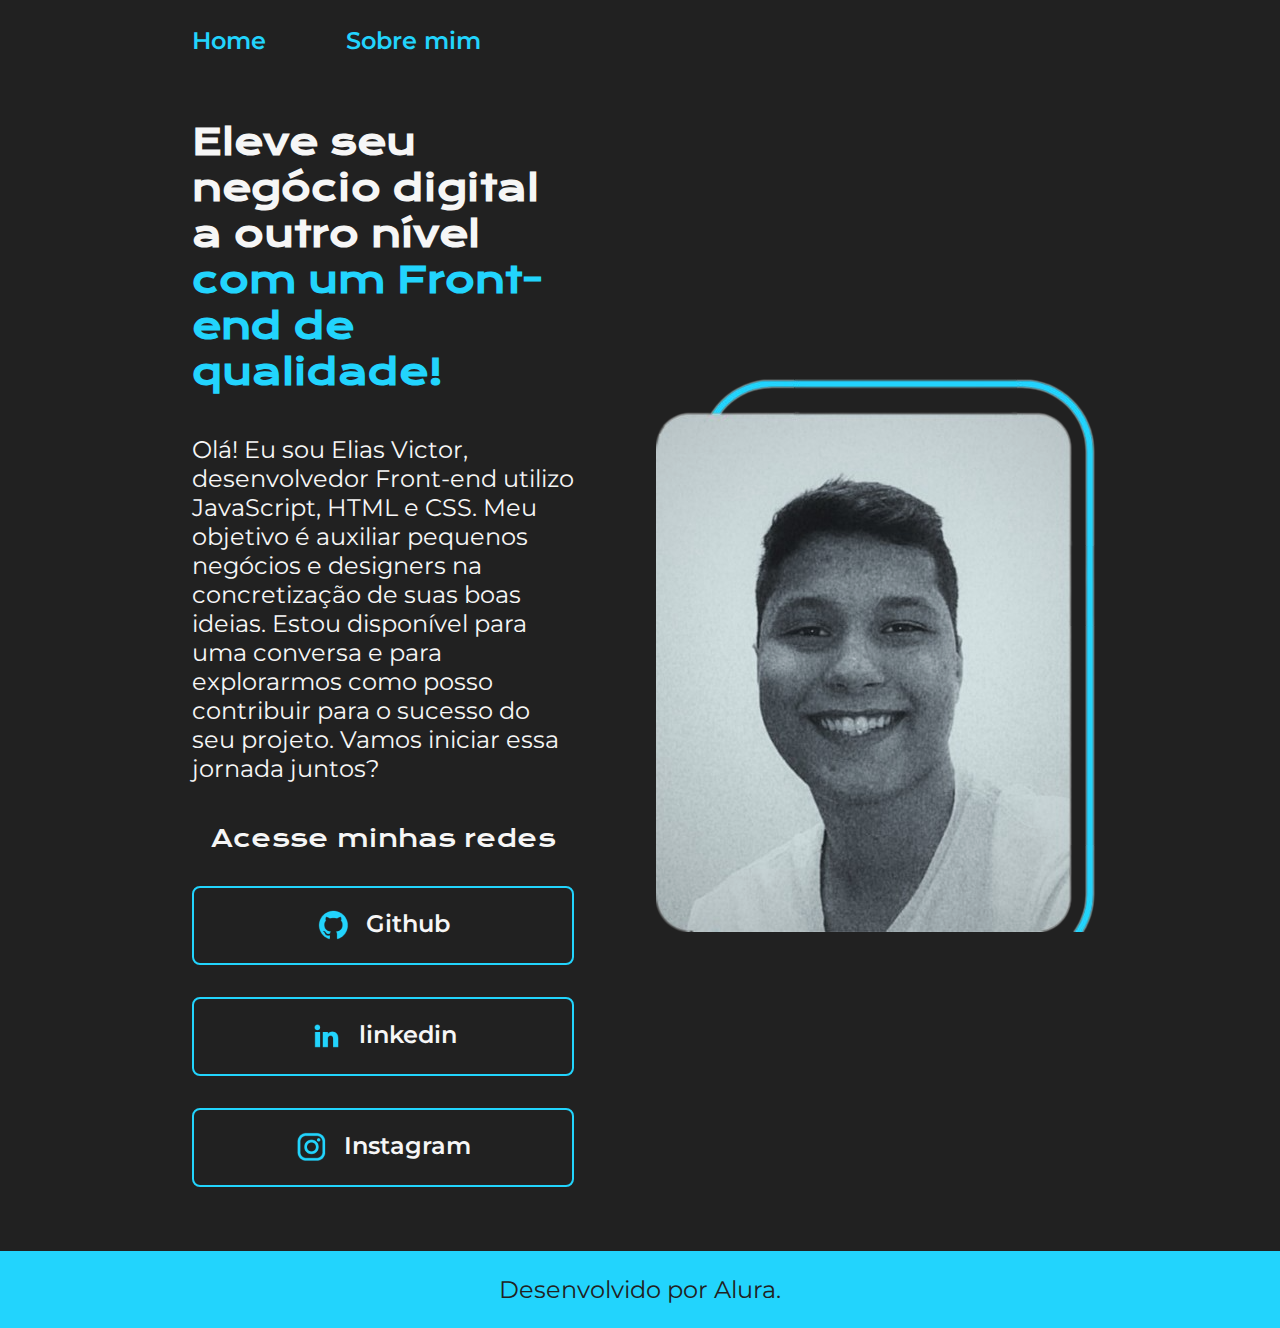
<file: index.html>
<!DOCTYPE html>
<html lang="pt-br">

<head>
    <meta charset="UTF-8">
    <meta http-equiv="X-UA-Compatible" content="IE=edge">
    <meta name="viewport" content="width=device-width, initial-scale=1.0">
    <title>Portifolio</title>
    <link rel="stylesheet" href="./styles/style.css">
</head>

<body>
    <header class="cabecalho">
        <nav class="cabecalho__menu">
            <a class="cabecalho__menu__link" href="index.html">Home</a>
            <a class="cabecalho__menu__link" href="about.html">Sobre mim</a>
        </nav>
    </header>
    <main class="apresentacao">
        <section class="apresentacao__conteudo">
            <h1 class="apresentacao__conteudo__titulo">Eleve seu negócio digital a outro nível <strong 
            class="titulo-destaque">com um Front-end de qualidade!
            </strong></h1>
            <p class="apresentacao__conteudo__texto">Olá! Eu sou Elias Victor, desenvolvedor Front-end utilizo JavaScript, HTML e CSS. 
                Meu objetivo é auxiliar pequenos negócios e designers na concretização de suas boas ideias. Estou disponível para uma conversa e 
                para explorarmos como posso contribuir para o sucesso do seu projeto. Vamos iniciar essa jornada 
                juntos?</p>
            <div class="apresentacao__links">
                <h2 class="apresentacao__links__subtitulo">Acesse minhas redes</h2>
                <a class="apresentacao__links__link" href="https://github.com/TobyNull">
                    <img src="./assets/github.png">
                    Github
                </a>
                <a class="apresentacao__links__link" href="www.linkedin.com/in/elias-victor-00243521b">
                    <img src="./assets/linkedin.png">
                    linkedin
                </a>
                <a class="apresentacao__links__link" href="https://www.instagram.com/elias_victor__/">
                    <img src="./assets/instagram.png">
                    Instagram
                </a>
            </div>
        </section>
        <img src="./assets/Elias.png" alt="Foto da Joana Santos programando">
    </main>
    <footer class="rodape">
        <p>Desenvolvido por Alura.</p>
    </footer>
</body>

</html>
</file>
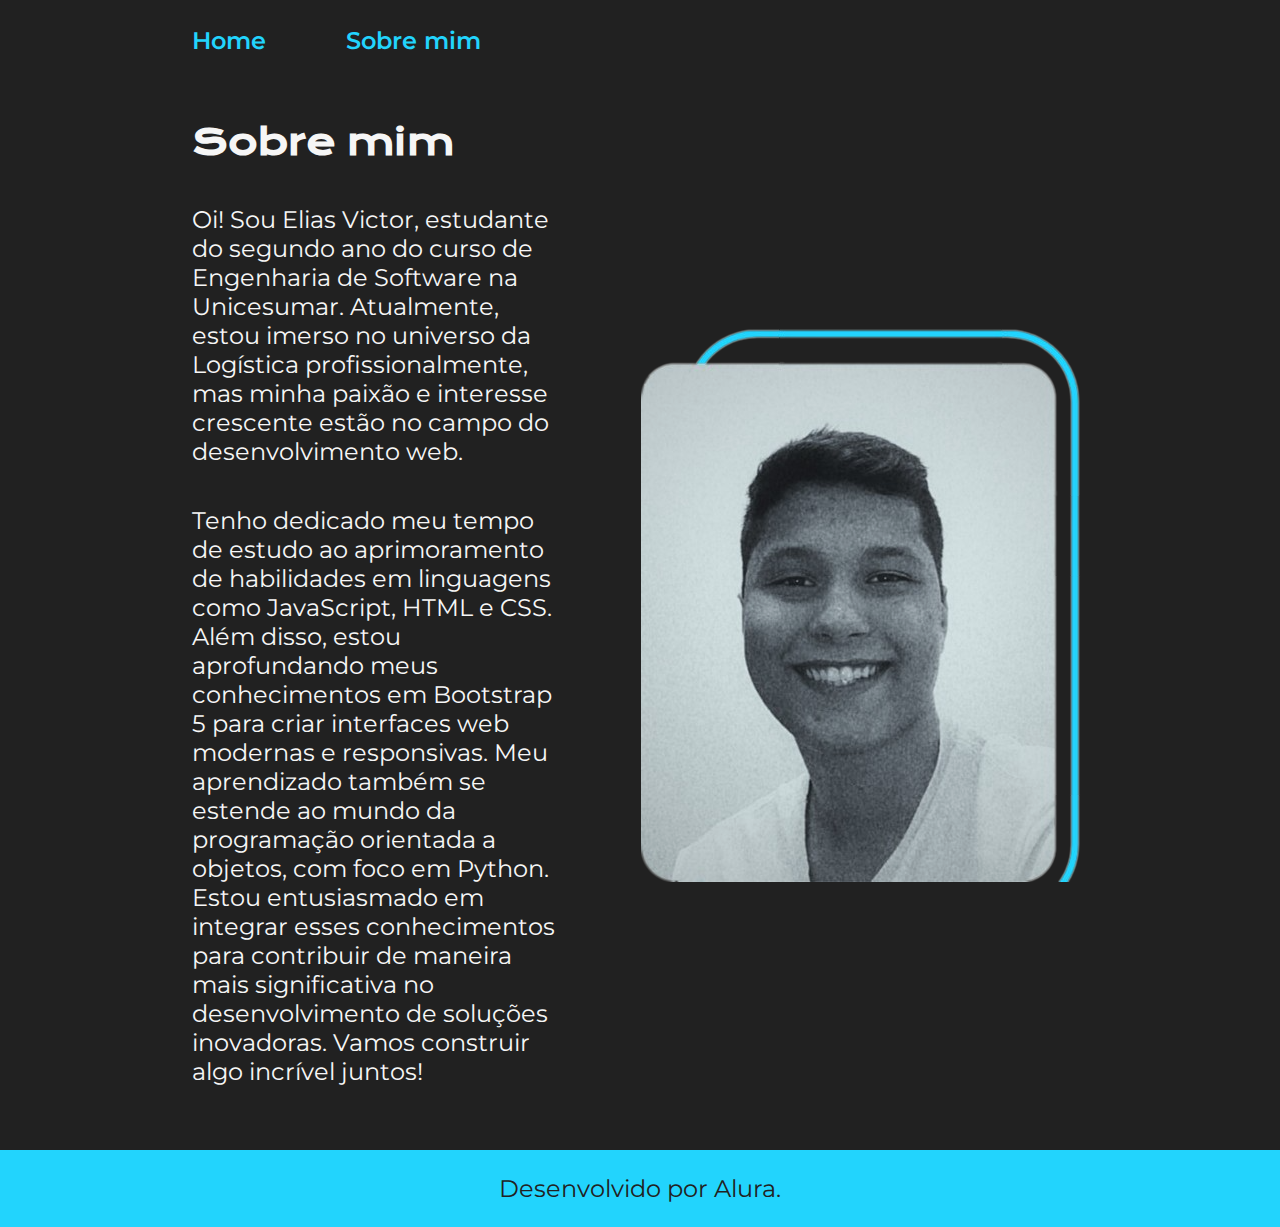
<file: about.html>
<!DOCTYPE html>
<html lang="pt-br">

<head>
    <meta charset="UTF-8">
    <meta http-equiv="X-UA-Compatible" content="IE=edge">
    <meta name="viewport" content="width=device-width, initial-scale=1.0">
    <title>Sobre mim</title>
    <link rel="stylesheet" href="./styles/style.css">
</head>

<body>
    <header class="cabecalho">
        <nav class="cabecalho__menu">
            <a class="cabecalho__menu__link" href="index.html">Home</a>
            <a class="cabecalho__menu__link" href="about.html">Sobre mim</a>
        </nav>
    </header>

    <main class="apresentacao">
        <section class="apresentacao__conteudo">
            <h1 class="apresentacao__conteudo__titulo">Sobre mim</h1>
            <p class="apresentacao__conteudo__texto">Oi! Sou Elias Victor, estudante do segundo ano do curso de 
                Engenharia de Software na Unicesumar. Atualmente, estou imerso no universo da Logística profissionalmente, mas minha paixão e interesse 
                crescente estão no campo do desenvolvimento web.
            </p>
            <p class="apresentacao__conteudo__texto">
                Tenho dedicado meu tempo de estudo ao aprimoramento de 
                habilidades em linguagens como JavaScript, HTML e CSS. Além disso, estou aprofundando meus 
                conhecimentos em Bootstrap 5 para criar interfaces web modernas e responsivas.

                Meu aprendizado também se estende ao mundo da programação orientada a objetos, com foco em Python. Estou entusiasmado em 
                integrar esses conhecimentos para contribuir de maneira mais significativa no desenvolvimento de soluções inovadoras. Vamos construir 
                algo incrível juntos!
            </p>
        </section>
        <img src="./assets/Elias.png" alt="Foto da Joana Santos programando">
    </main>

    <footer class="rodape">
        <p>Desenvolvido por Alura.</p>
    </footer>
</body>

</html>
</file>
<file: styles/style.css>
@import url('https://fonts.googleapis.com/css2?family=Krona+One&family=Montserrat:wght@400;600&display=swap');

:root {
    --cor-primaria: #212121;
    --cor-secundaria: #F6F6F6;
    --cor-terciaria: #22D4FD;
    --cor-hover: #272727;

    --fonte-primaria: 'Krona One', sans-serif;
    --fonte-secundaria: 'Montserrat', sans-serif;
}
*{
    margin: 0;
    padding: 0;
}

body{
    box-sizing: border-box;
    background-color: var(--cor-primaria);
    color: var(--cor-secundaria);
}
.cabecalho{
    padding: 2% 0% 0% 15%;
}
.cabecalho__menu{
    display: flex;
    gap: 80px;
}
.cabecalho__menu__link{
    font-family: var(--fonte-secundaria);
    font-size: 1.5rem;
    font-weight: 600;
    color: var(--cor-terciaria);
    text-decoration: none;
}
.apresentacao{
    padding: 5% 15%;
    display: flex;
    align-items: center;
    justify-content: space-between;
    gap: 82px;
}
.apresentacao__conteudo{
    width: 50%;
    display: flex;
    flex-direction: column;
    gap: 40px;
}

.apresentacao__conteudo__titulo{
    font-size: 2.25rem;
    font-family: var(--fonte-primaria);
}
.titulo-destaque{
    color: var(--cor-terciaria);
}
.apresentacao__conteudo__texto{
    font-size: 1.5rem;
    font-family: var(--fonte-secundaria);
}

.apresentacao__links{
    display: flex;
    flex-direction: column;
    justify-content: space-between;
    align-items: center;
    gap: 32px;
}
.apresentacao__links__subtitulo{
    font-family: var(--fonte-primaria);
    font-weight: 400;
    font-size: 1.5rem;
}
.apresentacao__links__link{
    display: flex;
    justify-content: center;
    gap: 16px;
    border: 2px solid var(--cor-terciaria);
    width: 378px;
    text-align: center;
    border-radius: 8px;
    font-size: 1.5rem;
    font-weight: 600;
    padding: 21.5px 0;
    text-decoration: none;
    color: var(--cor-secundaria);
    font-family: var(--fonte-secundaria);
}
.apresentacao__links__link:hover{
    background-color: var(--cor-hover);
}
.rodape{
    color: var(--cor-primaria);
    background-color: var(--cor-terciaria);
    padding: 24px;
    text-align: center;
    font-family: var(--fonte-secundaria);
    font-size: 1.5rem;
    font-weight: 400;
}

@media (max-width: 1200px){
    .cabecalho{
        padding: 10%;
    }

    .cabecalho__menu{
        justify-content: center;
    }

    .apresentacao{
        flex-direction: column-reverse;
        padding: 5%;
    }

    .apresentacao__conteudo{
        width: auto;
    }
}
</file>
